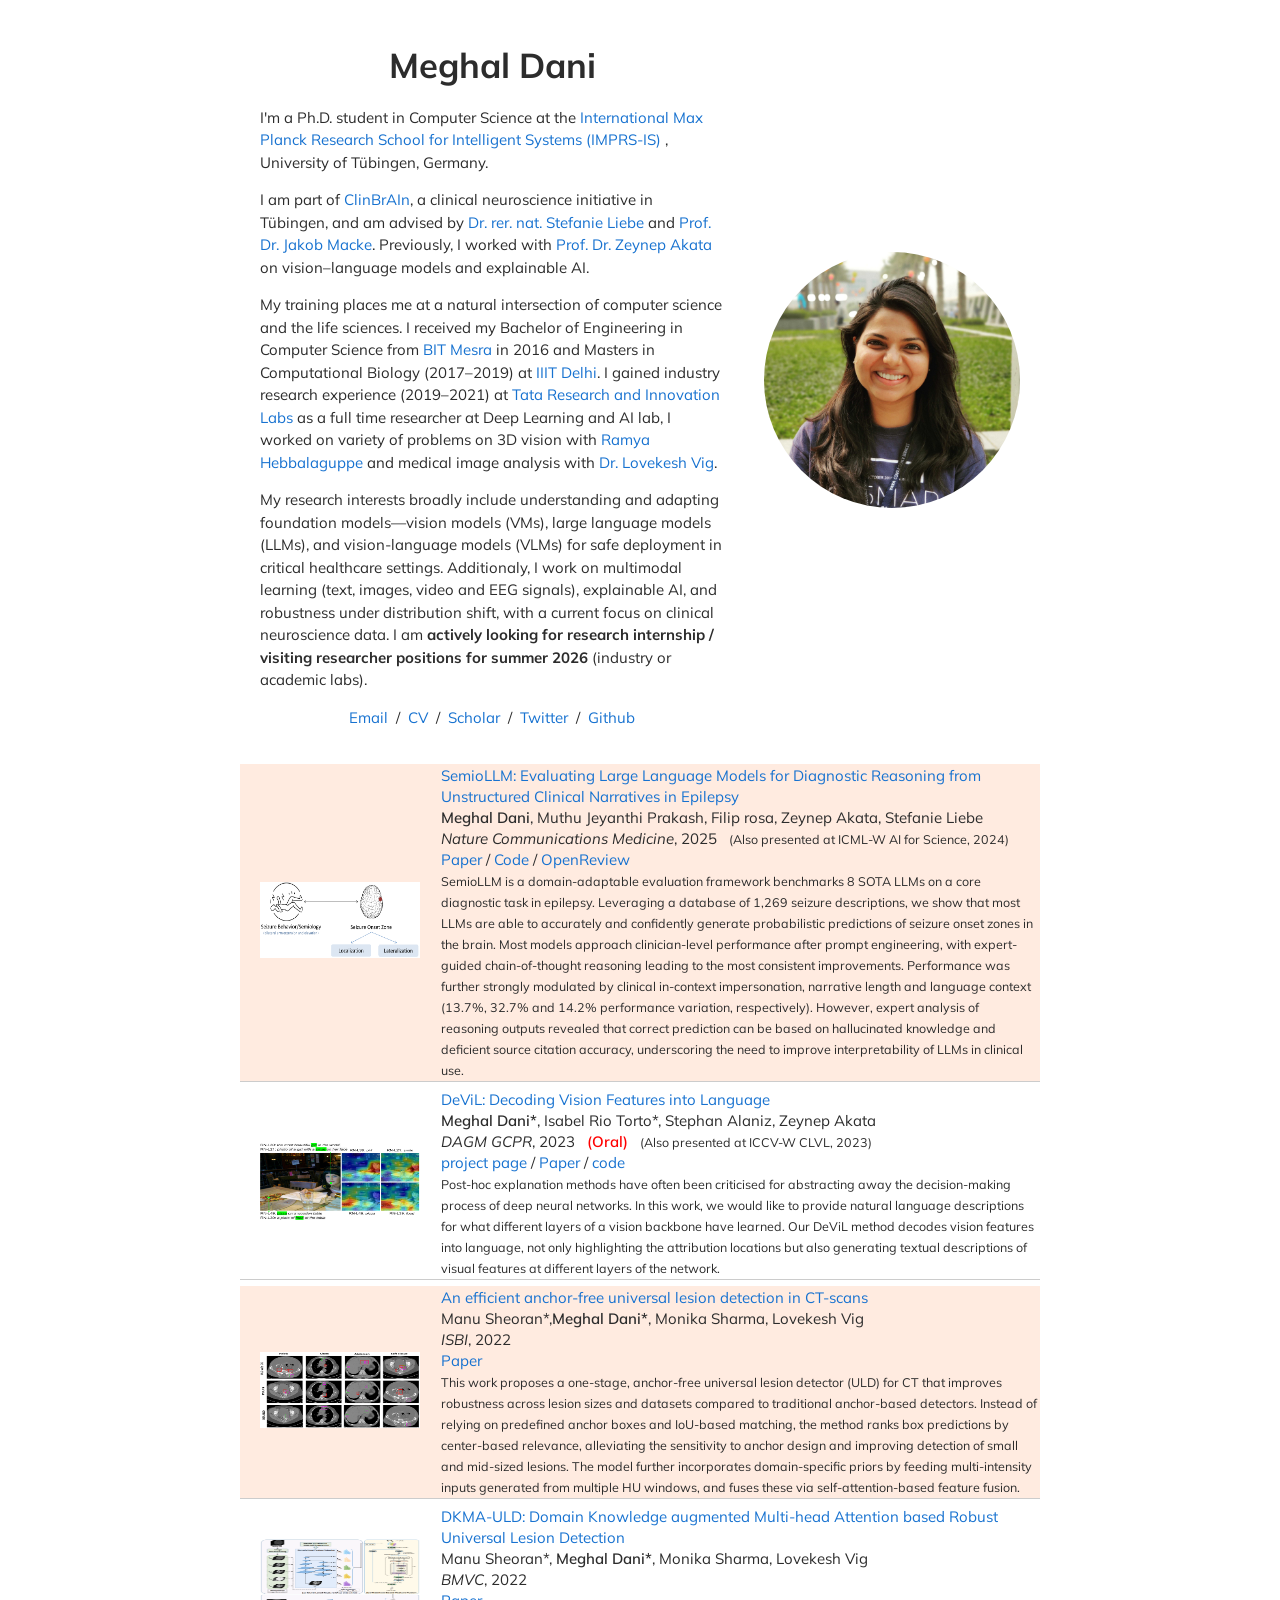
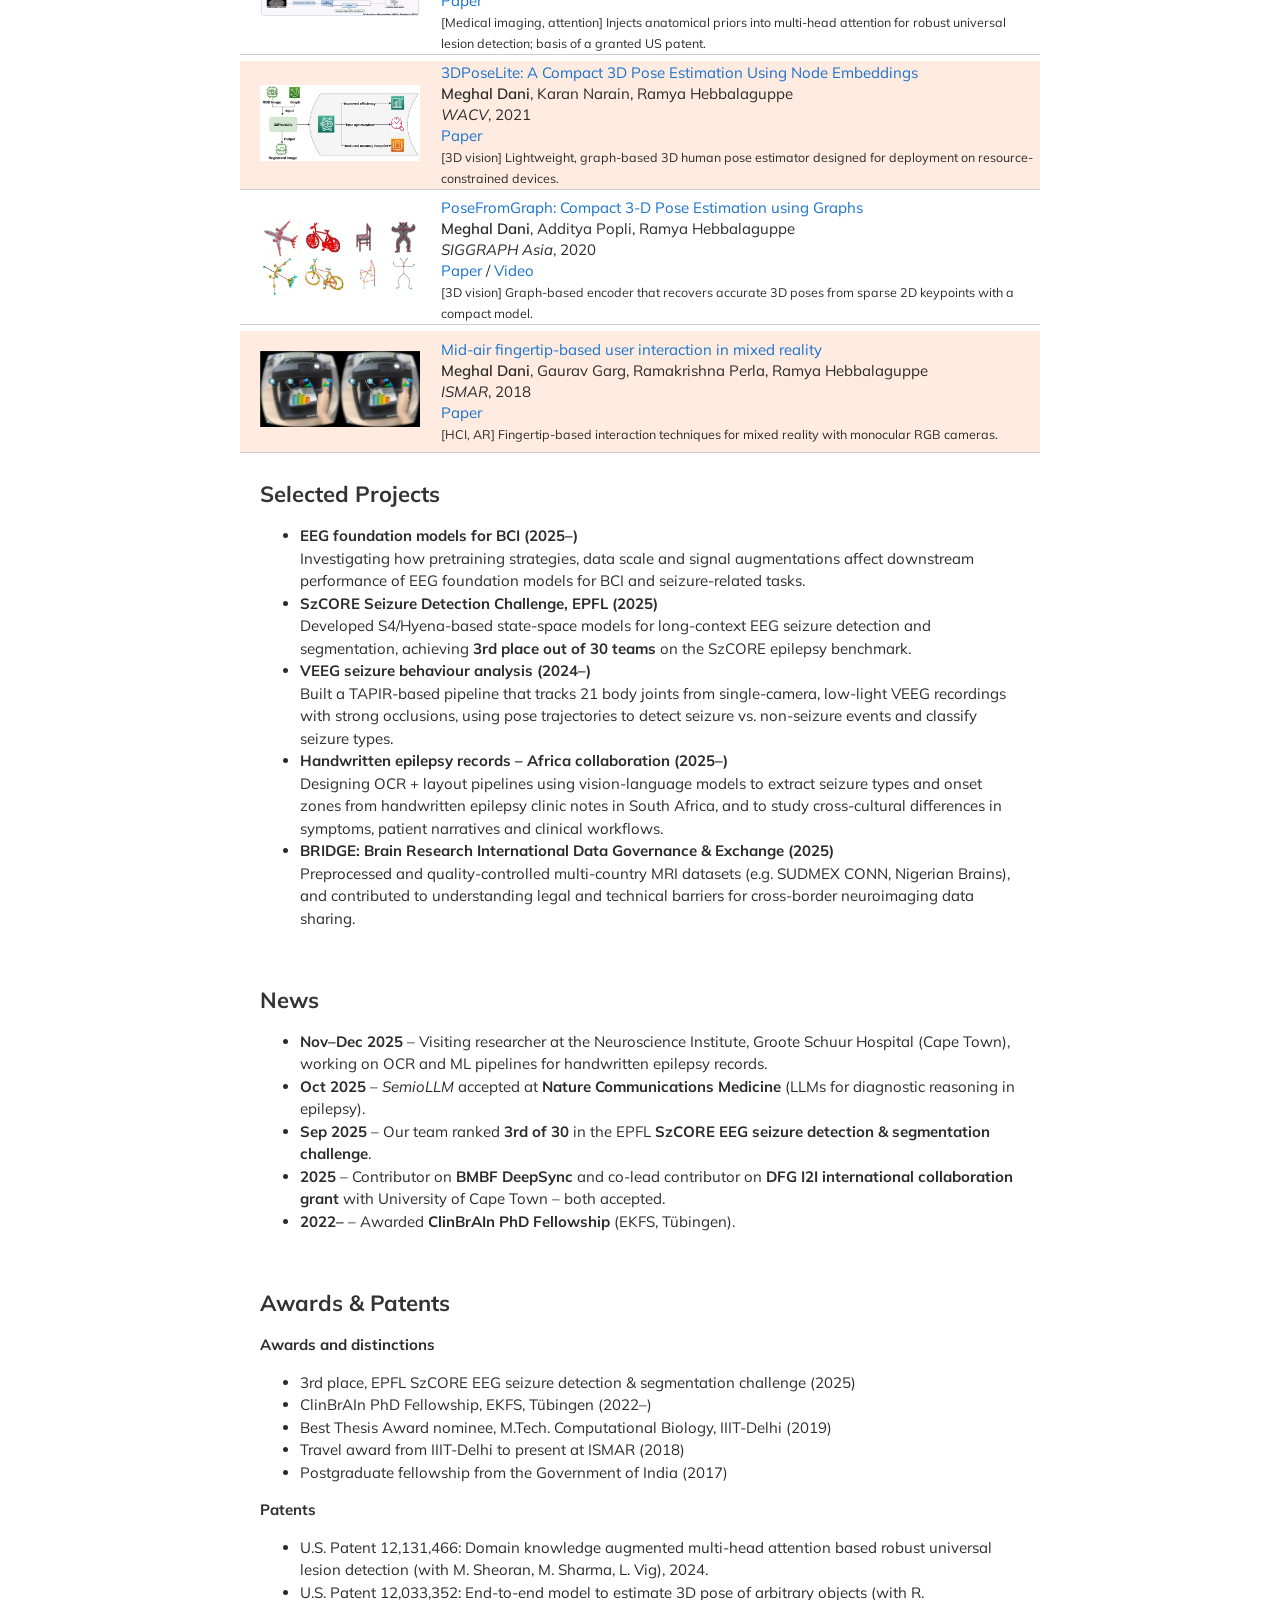
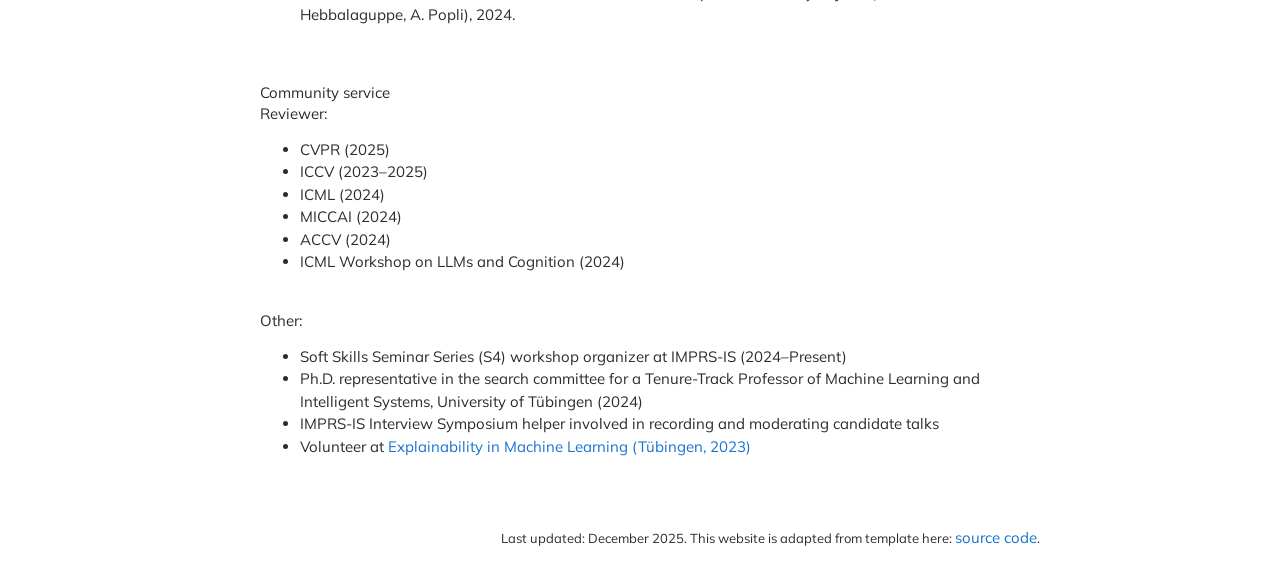
<file: index.html>
<!DOCTYPE HTML>
<html lang="en">
  <head>
    <meta http-equiv="Content-Type" content="text/html; charset=UTF-8">

    <title>Meghal Dani</title>

    <meta name="author" content="Meghal Dani">
    <meta name="viewport" content="width=device-width, initial-scale=1">
    <link rel="shortcut icon" href="images/favicon/favicon.ico" type="image/x-icon">
    <link rel="stylesheet" type="text/css" href="stylesheet.css">
    
  </head>

  <body>
    <table style="width:100%;max-width:800px;border:0px;border-spacing:0px;border-collapse:separate;margin-right:auto;margin-left:auto;"><tbody>
      <tr style="padding:0px">
        <td style="padding:0px">
          <table style="width:100%;border:0px;border-spacing:0px;border-collapse:separate;margin-right:auto;margin-left:auto;"><tbody>
            <tr style="padding:0px">
              <td style="padding:2.5%;width:63%;vertical-align:middle">
                <p class="name" style="text-align: center;">
                  Meghal Dani
                </p>
                <p>
                  I'm a Ph.D. student in Computer Science at the 
                  <a href="https://imprs.is.mpg.de/">International Max Planck Research School for Intelligent Systems (IMPRS-IS) </a>, University of Tübingen, Germany. 
                </p>
                <p>
                  I am part of <a href="https://clinbrain.de/">ClinBrAIn</a>, a clinical neuroscience initiative in Tübingen, and am advised by 
                  <a href="https://www.medizin.uni-tuebingen.de/de/das-klinikum/mitarbeiter/profil/2335">Dr. rer. nat. Stefanie Liebe</a> and 
                  <a href="https://ei.is.mpg.de/person/jmacke">Prof. Dr. Jakob Macke</a>. 
                  Previously, I worked with 
                  <a href="https://www.eml-unitue.de/people/zeynep-akata">Prof. Dr. Zeynep Akata</a> on vision–language models and explainable AI.
                </p>
                <p>
                  My training places me at a natural intersection of computer science and the life sciences. I received my Bachelor of Engineering in Computer Science from 
                  <a href="https://www.bitmesra.ac.in/1">BIT Mesra</a> in 2016 and Masters in Computational Biology (2017–2019) at 
                  <a href="https://iiitd.ac.in/">IIIT Delhi</a>. 
                  I gained industry research experience (2019–2021) at <a href="https://www.tcs.com/what-we-do/research">Tata Research and Innovation Labs</a> as a full time researcher at Deep Learning and AI lab, I worked on variety of problems on 3D vision with 
                  <a href="https://rhebbalaguppe.github.io/">Ramya Hebbalaguppe</a> and medical image analysis with <a href="https://scholar.google.co.in/citations?user=M5MIeROF8JYC">Dr. Lovekesh Vig</a>. 
                </p>
                <p>
                  My research interests broadly include understanding and adapting foundation models—vision models (VMs), large language models (LLMs), and vision-language models (VLMs) for safe deployment in critical healthcare settings. Additionaly, I work on multimodal learning (text, images, video and EEG signals), explainable AI, and robustness under distribution shift, with a current focus on clinical neuroscience data.
                  I am <b>actively looking for research internship / visiting researcher positions for summer 2026</b> (industry or academic labs).
                </p>
                <p style="text-align:center">
                  <a href="mailto:meghal.dani@uni-tuebingen.de">Email</a> &nbsp;/&nbsp;
                  <a href="data/cv.pdf">CV</a> &nbsp;/&nbsp;
                  <!-- <a href="data/MDani-bio.txt">Bio</a> &nbsp;/&nbsp;  -->
                  <a href="https://scholar.google.co.in/citations?user=VOaQuLUAAAAJ">Scholar</a> &nbsp;/&nbsp;
                  <a href="https://twitter.com/dani_meghal">Twitter</a> &nbsp;/&nbsp;
                  <a href="https://github.com/meghalD/">Github</a>
                </p>
              </td>
              <td style="padding:2.5%;width:40%;max-width:40%">
                <a href="images/MDani.jpg"><img style="width:100%;max-width:100%;object-fit: cover; border-radius: 50%;" alt="profile photo" src="images/MDani.jpg" class="hoverZoomLink"></a>
              </td>
            </tr>
          </tbody></table>

          
    <!-- Publications -->
    <table style="width:100%;border:0px;border-spacing:0px;border-collapse:separate;margin-right:auto;margin-left:auto;"><tbody>

    <tr bgcolor="#fffebbe">
      <td style="padding:20px;width:25%;vertical-align:middle">
        <img src="images/dani/intro_fig.png" alt="teaser-image" width="160" height="76">
      </td>
      <td width="75%" valign="middle">
        <a href="https://arxiv.org/pdf/2407.03004">
          <papertitle>SemioLLM: Evaluating Large Language Models for Diagnostic Reasoning from Unstructured Clinical Narratives in Epilepsy</papertitle>
        </a>
        <br>
        <strong>Meghal Dani</strong>,
        Muthu Jeyanthi Prakash, Filip rosa, Zeynep Akata, Stefanie Liebe
        <br>                    
        <em>Nature Communications Medicine</em>, 2025 &nbsp; 
        <span style="font-size:smaller;">(Also presented at ICML-W AI for Science, 2024)</span>
        <br>
        <a href="https://arxiv.org/pdf/2407.03004">Paper</a>
        /
        <a href="https://github.com/liebelab/semiollm">Code</a>
        /
        <a href="https://openreview.net/forum?id=VTguRX54Yb">OpenReview</a>
        <br>
        <span style="font-size:smaller;">
          SemioLLM is a domain-adaptable evaluation framework benchmarks 8 SOTA LLMs on a core diagnostic task in epilepsy. Leveraging a database of 1,269 seizure descriptions, we show that most LLMs are able to accurately and confidently generate probabilistic predictions of seizure onset zones in the brain. Most models approach clinician-level performance after prompt engineering, with expert-guided chain-of-thought reasoning leading to the most consistent improvements. Performance was further strongly modulated by clinical in-context impersonation, narrative length and language context (13.7%, 32.7% and 14.2% performance variation, respectively). However, expert analysis of reasoning outputs revealed that correct prediction can be based on hallucinated knowledge and deficient source citation accuracy, underscoring the need to improve interpretability of LLMs in clinical use.
        </span>
      </td>
    </tr>

    <tr>
      <td colspan="2" style="padding:3px;border-top: 1px solid #ccc;"></td>
    </tr>

    <tr>
      <td style="padding:20px;width:25%;vertical-align:middle">
        <img src="images/dani/devil_teaser.png" alt="teaser-image" width="160" height="77">
      </td>
      <td width="75%" valign="middle">
        <a href="https://arxiv.org/pdf/2309.01617">
          <papertitle>DeViL: Decoding Vision Features into Language</papertitle>
        </a>
        <br>
        <strong>Meghal Dani*</strong>, Isabel Rio Torto*, Stephan Alaniz, Zeynep Akata	
        <br>
        <em>DAGM GCPR</em>, 2023 &nbsp; <font color="red"><strong>(Oral)</strong></font> &nbsp; 
        <span style="font-size:smaller;">(Also presented at ICCV-W CLVL, 2023)</span>
        <br>
        <a href="https://www.eml-unitue.de/publication/devil">project page</a>
        /
        <a href="https://arxiv.org/abs/2309.01617">Paper</a>
        /
        <a href="https://github.com/ExplainableML/DeViL">code</a>
        <br>
        <span style="font-size:smaller;">
          Post-hoc explanation methods have often been criticised for abstracting away the decision-making process of deep neural networks. In this work, we would like to provide natural language descriptions for what different layers of a vision backbone have learned. Our DeViL method decodes vision features into language, not only highlighting the attribution locations but also generating textual descriptions of visual features at different layers of the network.
        </span>
      </td>
    </tr>

    <tr>
      <td colspan="2" style="padding:3px;border-top: 1px solid #ccc;"></td>
    </tr>

    <tr bgcolor="#fffebbe">
      <td style="padding:20px;width:25%;vertical-align:middle">
        <img src="images/dani/isbi.png" alt="teaser-image" width="160" height="76">
      </td>
      <td width="75%" valign="middle">
        <a href="https://arxiv.org/pdf/2203.16074">
          <papertitle>An efficient anchor-free universal lesion detection in CT-scans</papertitle>
        </a>
        <br>
        Manu Sheoran*,<strong>Meghal Dani*</strong>, Monika Sharma, Lovekesh Vig
        <br>
        <em>ISBI</em>, 2022
        <br>
        <a href="https://arxiv.org/abs/2203.16074">Paper</a>
        <br>
        <span style="font-size:smaller;">
          This work proposes a one-stage, anchor-free universal lesion detector (ULD) for CT that improves robustness across lesion sizes and datasets compared to traditional anchor-based detectors. Instead of relying on predefined anchor boxes and IoU-based matching, the method ranks box predictions by center-based relevance, alleviating the sensitivity to anchor design and improving detection of small and mid-sized lesions. The model further incorporates domain-specific priors by feeding multi-intensity inputs generated from multiple HU windows, and fuses these via self-attention-based feature fusion.
        </span>
      </td>
    </tr>

    <tr>
      <td colspan="2" style="padding:3px;border-top: 1px solid #ccc;"></td>
    </tr>

    <tr>
      <td style="padding:20px;width:25%;vertical-align:middle">
        <img src="images/dani/bmvc.png" alt="teaser-image" width="160" height="77">
      </td>
      <td width="75%" valign="middle">
        <a href="https://arxiv.org/pdf/2203.06886">
          <papertitle>DKMA-ULD: Domain Knowledge augmented Multi-head Attention based Robust Universal Lesion Detection</papertitle>
        </a>
        <br>
        Manu Sheoran*, <strong>Meghal Dani*</strong>, Monika Sharma, Lovekesh Vig
        <br>
        <em>BMVC</em>, 2022
        <br>
        <a href="https://arxiv.org/pdf/2203.06886">Paper</a>
        <br>
        <span style="font-size:smaller;">
          [Medical imaging, attention] Injects anatomical priors into multi-head attention for robust universal lesion detection; basis of a granted US patent.
        </span>
      </td>
    </tr>

    <tr>
      <td colspan="2" style="padding:3px;border-top: 1px solid #ccc;"></td>
    </tr>

    <tr bgcolor="#fffebbe">
      <td style="padding:20px;width:25%;vertical-align:middle">
        <img src="images/dani/wacv.png" alt="teaser-image" width="160" height="76">
      </td>
      <td width="75%" valign="middle">
        <a href="https://openaccess.thecvf.com/content/WACV2021/papers/Dani_3DPoseLite_A_Compact_3D_Pose_Estimation_Using_Node_Embeddings_WACV_2021_paper.pdf">
          <papertitle>3DPoseLite: A Compact 3D Pose Estimation Using Node Embeddings</papertitle>
        </a>
        <br>
        <strong>Meghal Dani</strong>,
        Karan Narain, Ramya Hebbalaguppe
        <br>
        <em>WACV</em>, 2021
        <br>
        <a href="https://openaccess.thecvf.com/content/WACV2021/papers/Dani_3DPoseLite_A_Compact_3D_Pose_Estimation_Using_Node_Embeddings_WACV_2021_paper.pdf">Paper</a>
        <br>
        <span style="font-size:smaller;">
          [3D vision] Lightweight, graph-based 3D human pose estimator designed for deployment on resource-constrained devices.
        </span>
      </td>
    </tr>

    <tr>
      <td colspan="2" style="padding:3px;border-top: 1px solid #ccc;"></td>
    </tr>

    <tr>
      <td style="padding:20px;width:25%;vertical-align:middle">
        <img src="images/dani/siggraph.png" alt="teaser-image" width="160" height="77">
      </td>
      <td width="75%" valign="middle">
        <a href="https://dl.acm.org/doi/10.1145/3410700.3425433">
          <papertitle>PoseFromGraph: Compact 3-D Pose Estimation using Graphs</papertitle>
        </a>
        <br>
        <strong>Meghal Dani</strong>, Additya Popli, Ramya Hebbalaguppe
        <br>
        <em>SIGGRAPH Asia</em>, 2020
        <br>
        <a href="https://www.researchgate.net/publication/347133493_PoseFromGraph_Compact_3-D_Pose_Estimation_using_Graphs#fullTextFileContent">Paper</a>
        /
        <a href="https://dl.acm.org/doi/10.1145/3410700.3425433#supplementary-materials">Video</a>
        <br>
        <span style="font-size:smaller;">
          [3D vision] Graph-based encoder that recovers accurate 3D poses from sparse 2D keypoints with a compact model.
        </span>
      </td>
    </tr>

    <tr>
      <td colspan="2" style="padding:3px;border-top: 1px solid #ccc;"></td>
    </tr>

    <tr bgcolor="#fffebbe">
      <td style="padding:20px;width:25%;vertical-align:middle">
        <img src="images/dani/ismar.png" alt="teaser-image" width="160" height="76">
      </td>
      <td width="75%" valign="middle">
        <a href="https://ieeexplore.ieee.org/abstract/document/8699224">
          <papertitle>Mid-air fingertip-based user interaction in mixed reality</papertitle>
        </a>
        <br>
        <strong>Meghal Dani</strong>,
        Gaurav Garg, 
        Ramakrishna Perla, Ramya Hebbalaguppe
        <br>
        <em>ISMAR</em>, 2018
        <br>
        <a href="https://www.researchgate.net/publication/332761892_Mid-Air_Fingertip-Based_User_Interaction_in_Mixed_Reality#fullTextFileContent">Paper</a>
        <br>
        <span style="font-size:smaller;">
          [HCI, AR] Fingertip-based interaction techniques for mixed reality with monocular RGB cameras.
        </span>
      </td>
    </tr>

    <tr>
      <td colspan="2" style="padding:3px;border-top: 1px solid #ccc;"></td>
    </tr>

    </tbody></table>

    <!-- Selected Projects -->
    <table style="width:100%;border:0px;border-spacing:0px;border-collapse:separate;margin-right:auto;margin-left:auto;"><tbody>
      <tr>
        <td style="padding:20px;width:100%;vertical-align:middle">
          <h2>Selected Projects</h2>
          <ul>
            <li>
              <b>EEG foundation models for BCI (2025–)</b><br>
              Investigating how pretraining strategies, data scale and signal augmentations affect downstream performance of EEG foundation models for BCI and seizure-related tasks.
            </li>
            <li>
              <b>SzCORE Seizure Detection Challenge, EPFL (2025)</b><br>
              Developed S4/Hyena-based state-space models for long-context EEG seizure detection and segmentation, 
              achieving <b>3rd place out of 30 teams</b> on the SzCORE epilepsy benchmark.
            </li>
            <li>
              <b>VEEG seizure behaviour analysis (2024–)</b><br>
              Built a TAPIR-based pipeline that tracks 21 body joints from single-camera, low-light VEEG recordings with strong occlusions,
              using pose trajectories to detect seizure vs. non-seizure events and classify seizure types.
            </li>
            <li>
              <b>Handwritten epilepsy records – Africa collaboration (2025–)</b><br>
              Designing OCR + layout pipelines using vision-language models to extract seizure types and onset zones from handwritten epilepsy clinic notes in South Africa, 
              and to study cross-cultural differences in symptoms, patient narratives and clinical workflows.
            </li>
            <li>
              <b>BRIDGE: Brain Research International Data Governance &amp; Exchange (2025)</b><br>
              Preprocessed and quality-controlled multi-country MRI datasets (e.g. SUDMEX CONN, Nigerian Brains), 
              and contributed to understanding legal and technical barriers for cross-border neuroimaging data sharing.
            </li>
          </ul>
        </td>
      </tr>
    </tbody></table>

    <!-- News -->
    <table style="width:100%;border:0px;border-spacing:0px;border-collapse:separate;margin-right:auto;margin-left:auto;"><tbody>
      <tr>
        <td style="padding:20px;width:100%;vertical-align:middle">
          <h2>News</h2>
          <ul>
            <li><b>Nov–Dec 2025</b> – Visiting researcher at the Neuroscience Institute, Groote Schuur Hospital (Cape Town), working on OCR and ML pipelines for handwritten epilepsy records.</li>
            <li><b>Oct 2025</b> – <i>SemioLLM</i> accepted at <b>Nature Communications Medicine</b> (LLMs for diagnostic reasoning in epilepsy).</li>
            <li><b>Sep 2025</b> – Our team ranked <b>3rd of 30</b> in the EPFL <b>SzCORE EEG seizure detection &amp; segmentation challenge</b>.</li>
            <li><b>2025</b> – Contributor on <b>BMBF DeepSync</b> and co-lead contributor on <b>DFG I2I international collaboration grant</b> with University of Cape Town – both accepted.</li>
            <li><b>2022–</b> – Awarded <b>ClinBrAIn PhD Fellowship</b> (EKFS, Tübingen).</li>
          </ul>
        </td>
      </tr>
    </tbody></table>

    <!-- Awards & Patents -->
    <table style="width:100%;border:0px;border-spacing:0px;border-collapse:separate;margin-right:auto;margin-left:auto;"><tbody>
      <tr>
        <td style="padding:20px;width:100%;vertical-align:middle">
          <h2>Awards &amp; Patents</h2>
          <p><b>Awards and distinctions</b></p>
          <ul>
            <li>3rd place, EPFL SzCORE EEG seizure detection &amp; segmentation challenge (2025)</li>
            <li>ClinBrAIn PhD Fellowship, EKFS, Tübingen (2022–)</li>
            <li>Best Thesis Award nominee, M.Tech. Computational Biology, IIIT-Delhi (2019)</li>
            <li>Travel award from IIIT-Delhi to present at ISMAR (2018)</li>
            <li>Postgraduate fellowship from the Government of India (2017)</li>
          </ul>
          <p><b>Patents</b></p>
          <ul>
            <li>U.S. Patent 12,131,466: Domain knowledge augmented multi-head attention based robust universal lesion detection (with M. Sheoran, M. Sharma, L. Vig), 2024.</li>
            <li>U.S. Patent 12,033,352: End-to-end model to estimate 3D pose of arbitrary objects (with R. Hebbalaguppe, A. Popli), 2024.</li>
          </ul>
        </td>
      </tr>
    </tbody></table>

    <!-- Community service -->
    <table style="width:100%;border:0px;border-spacing:0px;border-collapse:separate;margin-right:auto;margin-left:auto;"><tbody>
      <tr>
        <td style="padding:20px;width:100%;vertical-align:middle">
          <heading>Community service</heading>
          <br>
          Reviewer:
          <ul>
            <li>CVPR (2025)</li>
            <li>ICCV (2023–2025)</li>
            <li>ICML (2024)</li>
            <li>MICCAI (2024)</li>
            <li>ACCV (2024)</li>
            <li>ICML Workshop on LLMs and Cognition (2024)</li>
          </ul>
          <br>
          Other:
          <ul>
            <li>Soft Skills Seminar Series (S4) workshop organizer at IMPRS-IS (2024–Present)</li>
            <li>Ph.D. representative in the search committee for a Tenure-Track Professor of Machine Learning and Intelligent Systems, University of Tübingen (2024)</li>
            <li>IMPRS-IS Interview Symposium helper involved in recording and moderating candidate talks</li> 
            <li>Volunteer at <a href="https://www.eml-unitue.de/events/external_events">Explainability in Machine Learning (Tübingen, 2023)</a></li> 
          </ul>
        </td>
      </tr>
    </tbody></table>
          
    <table style="width:100%;border:0px;border-spacing:0px;border-collapse:separate;margin-right:auto;margin-left:auto;"><tbody>
      <tr>
        <td style="padding:0px">
          <br>
          <p style="text-align:right;font-size:small;">
            Last updated: December 2025. This website is adapted from template here: 
            <a href="https://github.com/jonbarron/jonbarron_website">source code</a>.
          </p>
        </td>
      </tr>
    </tbody></table>

        </td>
      </tr>
    </table>
  </body>
</html>
</file>
<file: stylesheet.css>
/* ---------------------------------------------------------- */
/* Fonts                                                      */
/* ---------------------------------------------------------- */

/* Mulish (for cleaner, modern text like sgk98.github.io) */
@import url('https://fonts.googleapis.com/css2?family=Mulish:wght@400;600;700&display=swap');

/* latin-ext */
@font-face {
  font-family: 'Lato';
  font-style: italic;
  font-weight: 400;
  src: local('Lato Italic'), local('Lato-Italic'), url(https://fonts.gstatic.com/s/lato/v15/S6u8w4BMUTPHjxsAUi-qNiXg7eU0.woff2) format('woff2');
  unicode-range: U+0100-024F, U+0259, U+1E00-1EFF, U+2020, U+20A0-20AB, U+20AD-20CF, U+2113, U+2C60-2C7F, U+A720-A7FF;
}
/* latin */
@font-face {
  font-family: 'Lato';
  font-style: italic;
  font-weight: 400;
  src: local('Lato Italic'), local('Lato-Italic'), url(https://fonts.gstatic.com/s/lato/v15/S6u8w4BMUTPHjxsAXC-qNiXg7Q.woff2) format('woff2');
  unicode-range: U+0000-00FF, U+0131, U+0152-0153, U+02BB-02BC, U+02C6, U+02DA, U+02DC, U+2000-206F, U+2074, U+20AC, U+2122, U+2191, U+2193, U+2212, U+2215, U+FEFF, U+FFFD;
}
/* latin-ext */
@font-face {
  font-family: 'Lato';
  font-style: italic;
  font-weight: 700;
  src: local('Lato Bold Italic'), local('Lato-BoldItalic'), url(https://fonts.gstatic.com/s/lato/v15/S6u_w4BMUTPHjxsI5wq_FQftx9897sxZ.woff2) format('woff2');
  unicode-range: U+0100-024F, U+0259, U+1E00-1EFF, U+2020, U+20A0-20AB, U+20AD-20CF, U+2113, U+2C60-2C7F, U+A720-A7FF;
}
/* latin */
@font-face {
  font-family: 'Lato';
  font-style: italic;
  font-weight: 700;
  src: local('Lato Bold Italic'), local('Lato-BoldItalic'), url(https://fonts.gstatic.com/s/lato/v15/S6u_w4BMUTPHjxsI5wq_Gwftx9897g.woff2) format('woff2');
  unicode-range: U+0000-00FF, U+0131, U+0152-0153, U+02BB-02BC, U+02C6, U+02DA, U+02DC, U+2000-206F, U+2074, U+20AC, U+2122, U+2191, U+2193, U+2212, U+2215, U+FEFF, U+FFFD;
}
/* latin-ext */
@font-face {
  font-family: 'Lato';
  font-style: normal;
  font-weight: 400;
  src: local('Lato Regular'), local('Lato-Regular'), url(https://fonts.gstatic.com/s/lato/v15/S6uyw4BMUTPHjxAwXiWtFCfQ7A.woff2) format('woff2');
  unicode-range: U+0100-024F, U+0259, U+1E00-1EFF, U+2020, U+20A0-20AB, U+20AD-20CF, U+2113, U+2C60-2C7F, U+A720-A7FF;
}
/* latin */
@font-face {
  font-family: 'Lato';
  font-style: normal;
  font-weight: 400;
  src: local('Lato Regular'), local('Lato-Regular'), url(https://fonts.gstatic.com/s/lato/v15/S6uyw4BMUTPHjx4wXiWtFCc.woff2) format('woff2');
  unicode-range: U+0000-00FF, U+0131, U+0152-0153, U+02BB-02BC, U+02C6, U+02DA, U+02DC, U+2000-206F, U+2074, U+20AC, U+2122, U+2191, U+2193, U+2212, U+2215, U+FEFF, U+FFFD;
}
/* latin-ext */
@font-face {
  font-family: 'Lato';
  font-style: normal;
  font-weight: 700;
  src: local('Lato Bold'), local('Lato-Bold'), url(https://fonts.gstatic.com/s/lato/v15/S6u9w4BMUTPHh6UVSwaPGQ3q5d0N7w.woff2) format('woff2');
  unicode-range: U+0100-024F, U+0259, U+1E00-1EFF, U+2020, U+20A0-20AB, U+20AD-20CF, U+2113, U+2C60-2C7F, U+A720-A7FF;
}
/* latin */
@font-face {
  font-family: 'Lato';
  font-style: normal;
  font-weight: 700;
  src: local('Lato Bold'), local('Lato-Bold'), url(https://fonts.gstatic.com/s/lato/v15/S6u9w4BMUTPHh6UVSwiPGQ3q5d0.woff2) format('woff2');
  unicode-range: U+0000-00FF, U+0131, U+0152-0153, U+02BB-02BC, U+02C6, U+02DA, U+02DC, U+2000-206F, U+2074, U+20AC, U+2122, U+2191, U+2193, U+2212, U+2215, U+FEFF, U+FFFD;
}

/* ---------------------------------------------------------- */
/* Global text + colors                                       */
/* ---------------------------------------------------------- */

html,
body {
  margin: 0;
  padding: 0;
  background-color: #ffffff;
  color: #2c2c2c;
  font-family: 'Mulish', 'Lato', "Helvetica Neue", Verdana, Geneva, Tahoma, sans-serif;
  font-size: 15px;
  line-height: 1.4;
}

/* Apply same font to table text, paragraphs, etc. */
body,
td,
th,
tr,
p,
a {
  font-family: 'Mulish', 'Lato', "Helvetica Neue", Verdana, Geneva, Tahoma, sans-serif;
  font-size: 15px;
}

/* Links */
a {
  color: #1772d0;
  text-decoration: none;
}

a:focus,
a:hover {
  color: #f09228;
  text-decoration: none;
}

/* Bold text */
strong {
  font-family: 'Mulish', 'Lato', "Helvetica Neue", Verdana, Geneva, Tahoma, sans-serif;
  font-size: 15px;
  font-weight: 600;
}

/* Paragraphs & list items */
p,
li {
  font-size: 15px;
  line-height: 1.5;
  color: #2c2c2c;
}

/* ---------------------------------------------------------- */
/* Headings / Name / Paper titles                             */
/* ---------------------------------------------------------- */

h1,
h2,
h3 {
  margin: 0;
  font-family: 'Mulish', 'Lato', "Helvetica Neue", Verdana, Geneva, Tahoma, sans-serif;
  color: #333333;
  font-weight: 700;
}

h2 {
  font-size: 22px;
}

.papertitle {
  font-family: 'Mulish', 'Lato', "Helvetica Neue", Verdana, Geneva, Tahoma, sans-serif;
  font-size: 15px;
  font-weight: 700;
}

/* Your name at the top */
.name {
  padding-top: 20px;
  margin: 0;
  font-family: 'Mulish', 'Lato', "Helvetica Neue", Verdana, Geneva, Tahoma, sans-serif;
  font-size: 2.3em; /* ~34–35px at 15px base, similar to sgk98 */
  font-weight: 700;
}

/* ---------------------------------------------------------- */
/* Images / hover effects (unchanged from your template)      */
/* ---------------------------------------------------------- */

.one {
  width: 160px;
  height: 160px;
  position: relative;
}

.two {
  width: 160px;
  height: 160px;
  position: absolute;
  transition: opacity .2s ease-in-out;
  -moz-transition: opacity .2s ease-in-out;
  -webkit-transition: opacity .2s ease-in-out;
}

.fade {
  transition: opacity .2s ease-in-out;
  -moz-transition: opacity .2s ease-in-out;
  -webkit-transition: opacity .2s ease-in-out;
}

/* Highlighted rows / spans */
span.highlight {
  background-color: #fff9e6; /* softer highlight, like his cards */
}

/* Publication layout – cleaner, less squished */

.pub-row td {
  padding: 16px 20px;
  vertical-align: top;
}

.pub-thumb {
  width: 25%;
  max-width: 180px;
}

.pub-thumb img {
  display: block;
  width: 100%;
  max-width: 170px;
  height: auto;
  border-radius: 6px;
  box-shadow: 0 2px 6px rgba(0,0,0,0.08);
}

.pub-info {
  width: 75%;
}

.pub-title {
  margin-bottom: 4px;
}

.pub-title .papertitle {
  font-size: 15px;
  font-weight: 700;
}

.pub-authors {
  font-size: 13px;
  color: #555;
  margin-bottom: 2px;
}

.pub-venue {
  font-size: 13px;
  color: #777;
  margin-bottom: 6px;
}

.pub-note {
  font-size: 12px;
  color: #888;
  margin-left: 4px;
}

.pub-links {
  font-size: 13px;
  margin-bottom: 6px;
}

.pub-links a {
  margin-right: 0.7em;
}

.pub-desc {
  font-size: 13px;
  color: #444;
  margin-top: 6px;
  line-height: 1.45;
}

/* Softer highlight for selected papers */
.pub-row.highlight {
  background-color: #fff9e6;
}
</file>
